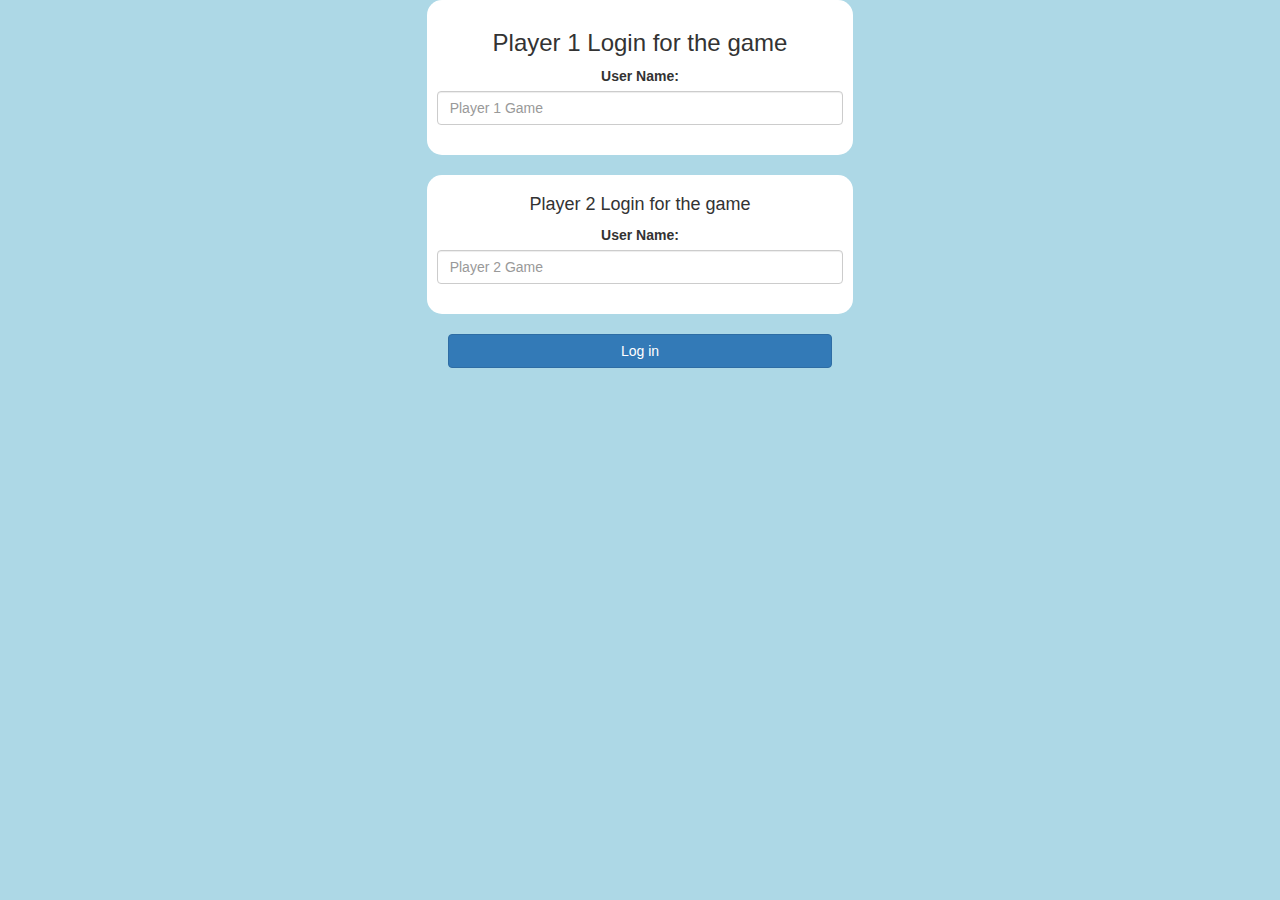
<file: index.html>
<html>
<head>
	<title>The Math Quiz Game</title>

<meta name="viewport" content="width=device-width, initial-scale=1">
<link rel="stylesheet" href="https://maxcdn.bootstrapcdn.com/bootstrap/3.4.0/css/bootstrap.min.css">
<script src="https://ajax.googleapis.com/ajax/libs/jquery/3.4.1/jquery.min.js"></script>
<script src="https://maxcdn.bootstrapcdn.com/bootstrap/3.4.0/js/bootstrap.min.js"></script>

<link rel="stylesheet" type="text/css" href="game.css">

<script src="quiz_game_login.js"></script>
</head>


<body>
	<center>
<div class="col-lg-4 col-sm-8 col-xs-11 login_div1">
	<h3>Player 1 Login for the game</h3>
	<label>User Name:</label>
	<input type="text" id="player1_name_input" class="form-control" placeholder="Player 1 Game">
	<br>
</div>
<br>
<div class="col-lg-4 col-sm-8 col-xs-11 login_div2">
	<h4>Player 2 Login for the game</h4>
	<label>User Name:</label>
	<input type="text" id="player2_name_input" class="form-control" placeholder="Player 2 Game">
	<br>
</div>
<br>
<button style="width:30%" class="btn btn-primary" onclick="addUser();">Log in</button>
</center>
</body>

</html>
</file>
<file: game.css>
#output
{
    background: white;
    border-radius: 10px;
    border-top:10px solid #AA4465;
    padding: 10px;
    float: none;
    text-align: left;
}

#player1_name , #player2_name
{
	display: inline-block;
	margin-left: 20px;
}

body
{
	background: lightblue;
}

	.login_div1 , .login_div2
	{
		background: rgb(255, 255, 255);
		padding: 10px;
		float: none;
		border-radius: 15px;
	}
</file>
